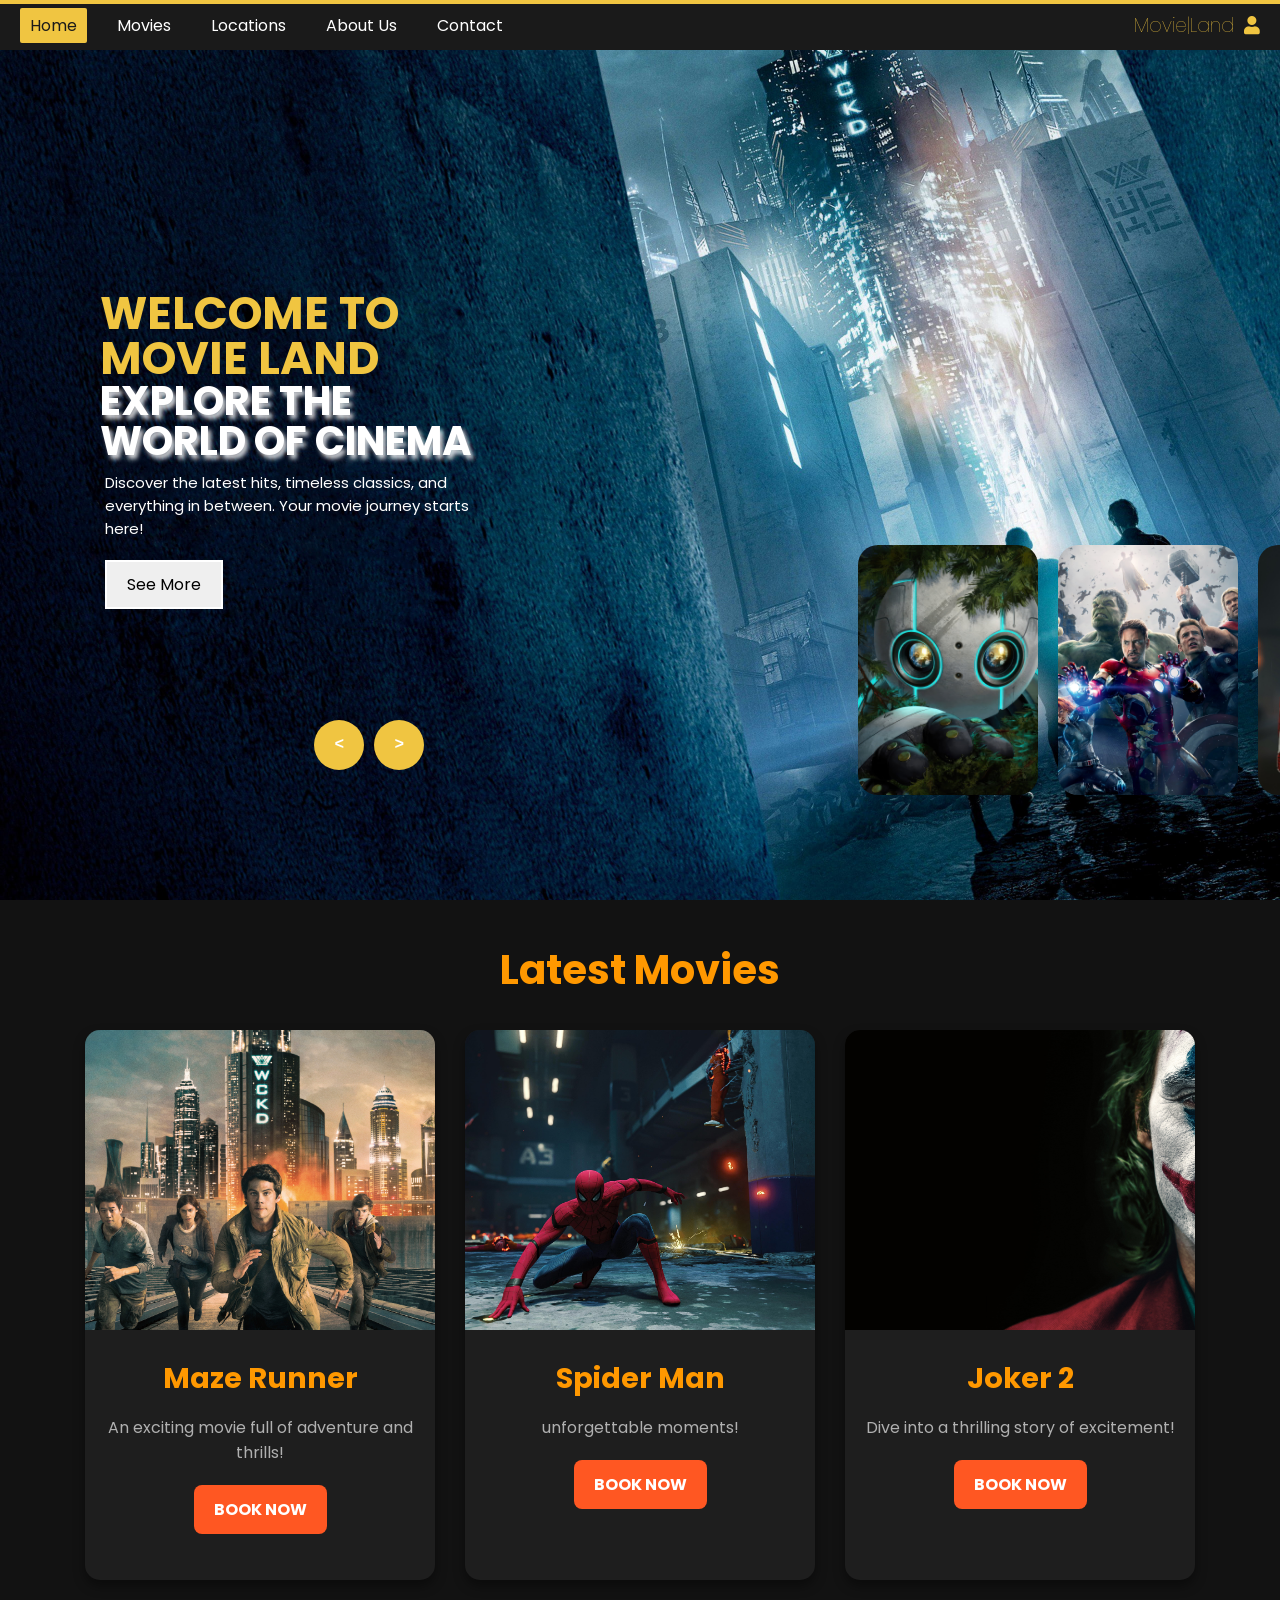
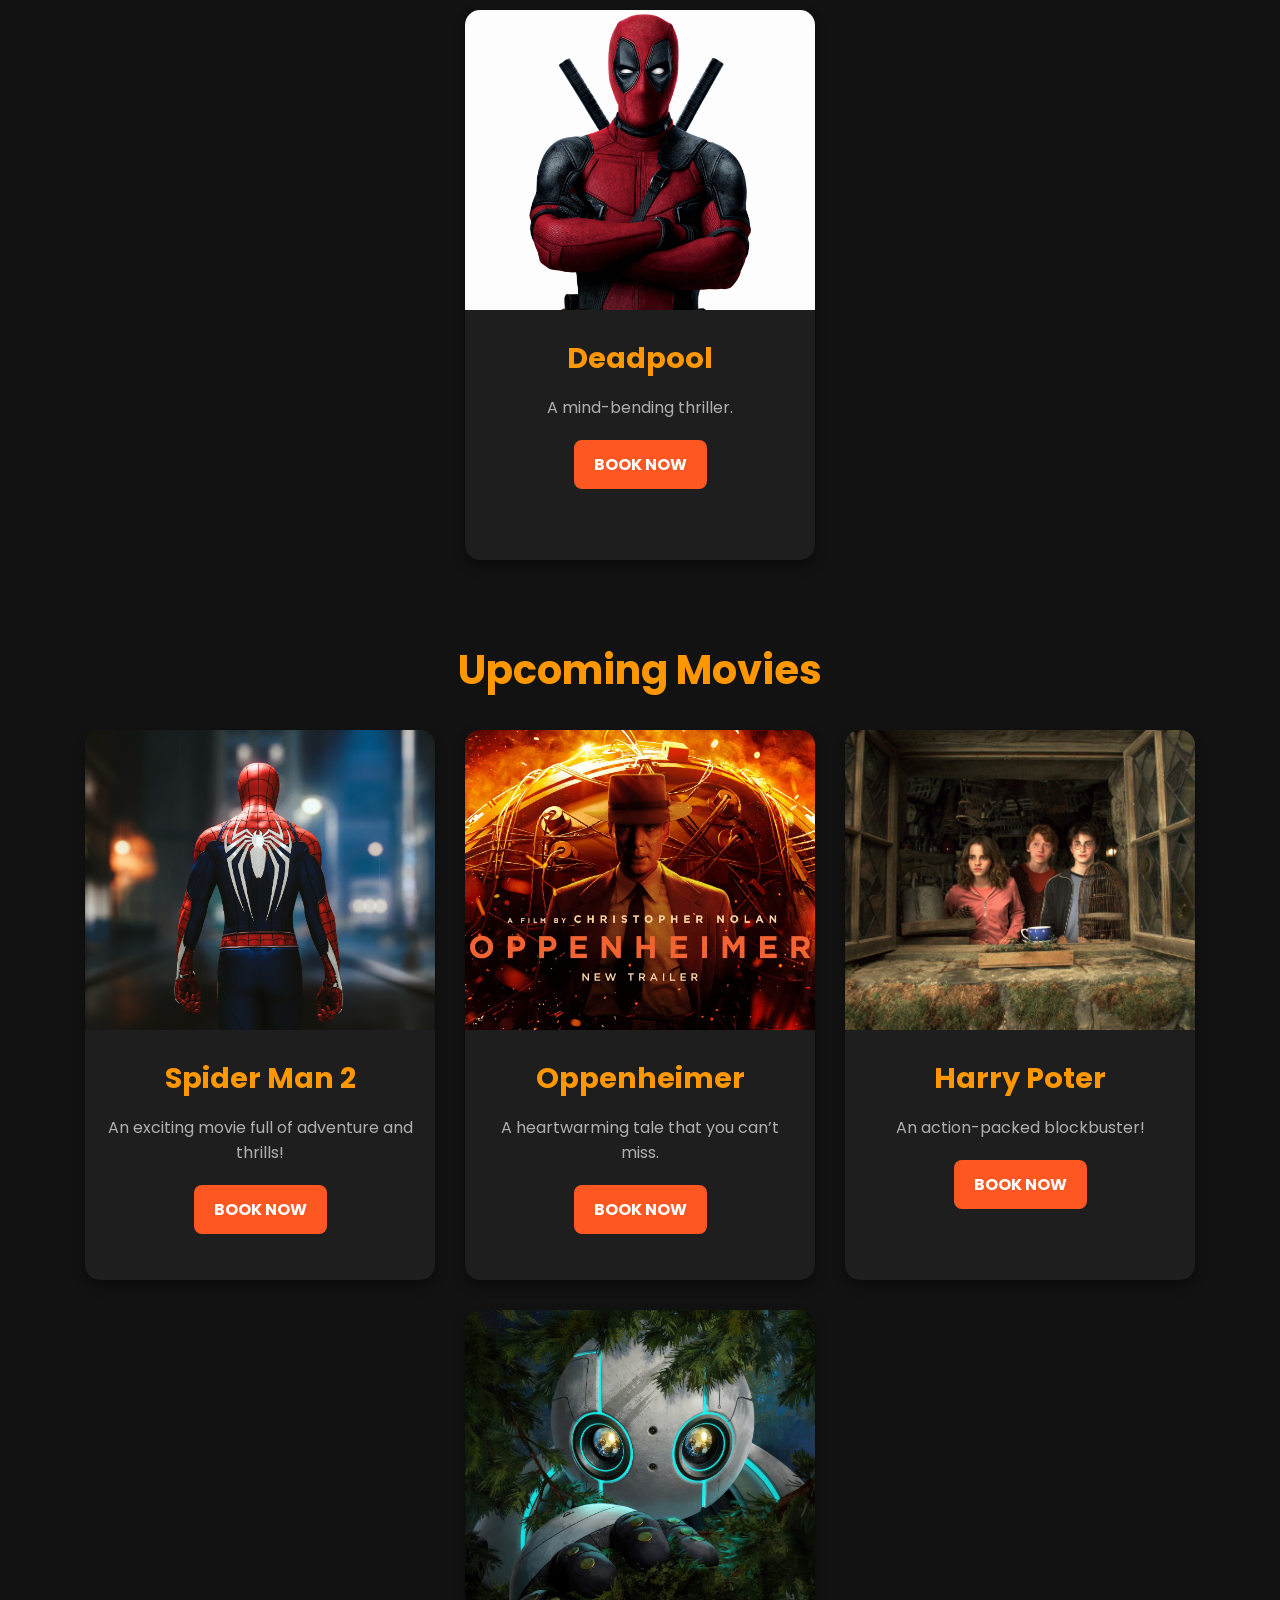
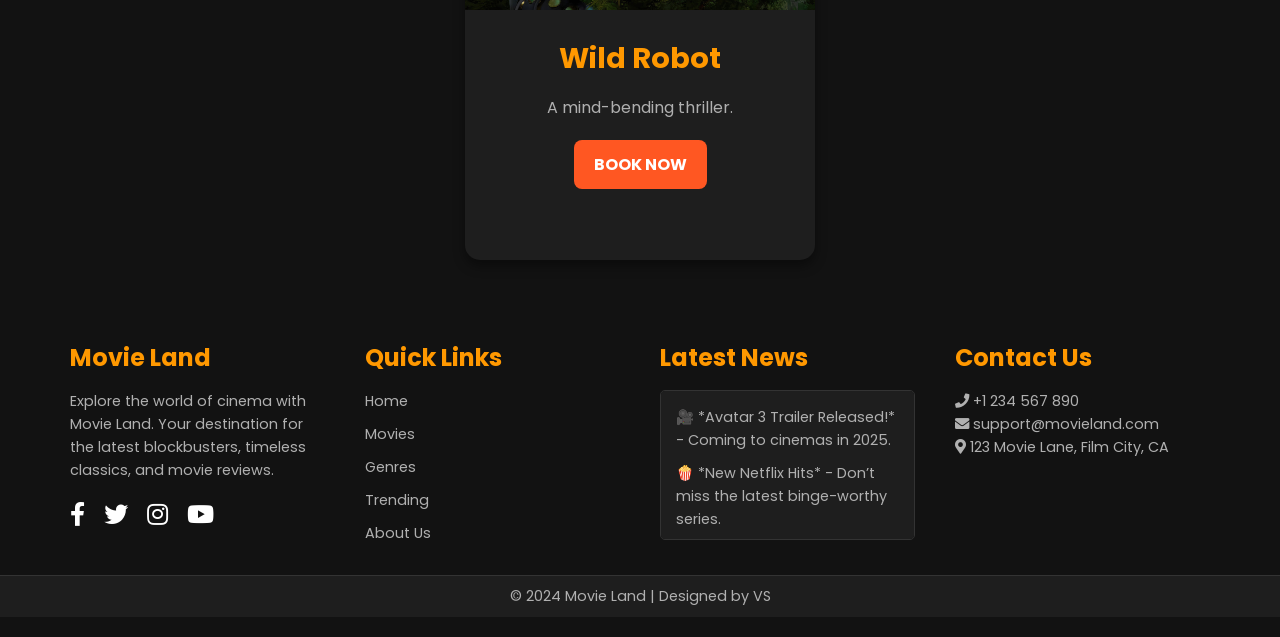
<file: demo/src/main/webapp/index.html>
<!DOCTYPE html>
<head>
    <meta name="viewport" content="width=device-width, initial-scale=1.0">
    <!-- title -->
    <title>Movie Land</title>
    <!-- external css link -->
    <link rel="stylesheet" href="CSS/style.css">
    <!-- font awesome cdn link -->
    <link href="https://cdnjs.cloudflare.com/ajax/libs/font-awesome/5.15.4/css/all.min.css" rel="stylesheet">
    <style>

    </style>
</head>
<body>
    <!-- navbar -->
    <header>
        <nav id="navMenu">
            <a href="" class="active">Home</a>
            <a href="">Movies</a>
            <a href="">Locations</a>
            <a href="">About Us</a>
            <a href="">Contact</a>
        </nav>

        <div class="logo-section">
            <a href="#" class="logo1">Movie|Land</a>
            <i class="fas fa-user login-icon"></i>
            <div class="hamburger" onclick="toggleMenu()">
                <div class="bar"></div>
                <div class="bar"></div>
                <div class="bar"></div>
            </div>
        </div>
    </header>

    <!-- carousal -->
    <div class="carousel">
        <div class="list">
            <div class="item" style="background-image: url(Assets/deadpool1.jpg);">
                <div class="content">
                    <div class="title">Welcome to Movie Land</div>
                    <div class="name">Explore the World of Cinema</div>
                    <div class="des">Discover the latest hits, timeless classics, and everything in between. Your movie journey starts here!</div>
                    <div class="btn">
                        <button>See More</button>
                    </div>
                </div>
            </div>

            <div class="item" style="background-image: url(Assets/maze_runner.jpg);">
                <div class="content">
                    <div class="title">Welcome to Movie Land</div>
                    <div class="name">Explore the World of Cinema</div>
                    <div class="des">Discover the latest hits, timeless classics, and everything in between. Your movie journey starts here!</div>
                    <div class="btn">
                        <button>See More</button>

                    </div>
                </div>
            </div>

            <div class="item" style="background-image: url(Assets/wildrobot.jpg);">
                <div class="content">
                    <div class="title">Welcome to Movie Land</div>
                    <div class="name">Explore the World of Cinema</div>
                    <div class="des">Discover the latest hits, timeless classics, and everything in between. Your movie journey starts here!</div>
                    <div class="btn">
                        <button>See More</button>

                    </div>
                </div>
            </div>

            <div class="item" style="background-image: url(Assets/image11.jpg);">
                <div class="content">
                    <div class="title">Welcome to Movie Land</div>
                    <div class="name">Explore the World of Cinema</div>
                    <div class="des">Discover the latest hits, timeless classics, and everything in between. Your movie journey starts here!</div>
                    <div class="btn">
                        <button>See More</button>

                    </div>
                </div>
            </div>

            <div class="item" style="background-image: url(Assets/spider.jpg);">
                <div class="content">
                    <div class="title">Welcome to Movie Land</div>
                    <div class="name">Explore the World of Cinema</div>
                    <div class="des">Discover the latest hits, timeless classics, and everything in between. Your movie journey starts here!</div>
                    <div class="btn">
                        <button>See More</button>

                    </div>
                </div>
            </div>

        </div>

        <!--next prev button-->
        <div class="arrows">
            <button class="prev"><</button>
            <button class="next">></button>
        </div>

        <!-- time running -->
        <div class="timeRunning"></div>
    </div>

    <!-- latest movies -->
    <section class="latest-movies">
        <h2>Latest Movies</h2>
        <div class="movie-cards-container">
            <!-- Card 1 -->
            <div class="movie-card">
                <img src="Assets/image1.jpg" alt="Movie 1">
                <div class="movie-details">
                    <h3>Maze Runner</h3>
                    <p>An exciting movie full of adventure and thrills!</p>
                    <button class="book-now-btn">Book Now</button>
                </div>
            </div>

            <!-- Card 2 -->
            <div class="movie-card">
                <img src="Assets/image2.jpg" alt="Movie 2">
                <div class="movie-details">
                    <h3>Spider Man</h3>
                    <p>unforgettable moments!</p>
                    <button class="book-now-btn">Book Now</button>
                </div>
            </div>

            <!-- Card 3 -->
            <div class="movie-card">
                <img src="Assets/image3.jpg" alt="Movie 3">
                <div class="movie-details">
                    <h3>Joker 2</h3>
                    <p>Dive into a thrilling story of excitement!</p>
                    <button class="book-now-btn">Book Now</button>
                </div>
            </div>

            <!-- Card 4 -->
            <div class="movie-card">
                <img src="Assets/image4.jpg" alt="Movie 4">
                <div class="movie-details">
                    <h3>Deadpool</h3>
                    <p>A mind-bending thriller.</p>
                    <button class="book-now-btn">Book Now</button>
                </div>
            </div>
        </div>
    </section>

    <!-- upcoming movies -->
    <section class="latest-movies">
        <h2>Upcoming Movies</h2>
        <div class="movie-cards-container">
            <!-- Card 1 -->
            <div class="movie-card">
                <img src="Assets/spider.jpg" alt="Movie 1">
                <div class="movie-details">
                    <h3>Spider Man 2</h3>
                    <p>An exciting movie full of adventure and thrills!</p>
                    <button class="book-now-btn">Book Now</button>
                </div>
            </div>

            <!-- Card 2 -->
            <div class="movie-card">
                <img src="Assets/oppen.jpeg" alt="Movie 2">
                <div class="movie-details">
                    <h3>Oppenheimer</h3>
                    <p>A heartwarming tale that you can’t miss.</p>
                    <button class="book-now-btn">Book Now</button>
                </div>
            </div>

            <!-- Card 3 -->
            <div class="movie-card">
                <img src="Assets/harry.jpg" alt="Movie 3">
                <div class="movie-details">
                    <h3>Harry Poter</h3>
                    <p>An action-packed blockbuster!</p>
                    <button class="book-now-btn">Book Now</button>
                </div>
            </div>

            <!-- Card 4 -->
            <div class="movie-card">
                <img src="Assets/wildrobot.jpg" alt="Movie 4">
                <div class="movie-details">
                    <h3>Wild Robot</h3>
                    <p>A mind-bending thriller.</p>
                    <button class="book-now-btn">Book Now</button>
                </div>
            </div>
        </div>
    </section>

    <!-- footer -->
    <footer class="footer">
        <div class="footer-container">
            <!-- Logo and About -->
            <div class="footer-section about">
                <h2>Movie Land</h2>
                <p>
                    Explore the world of cinema with Movie Land. Your destination for the latest blockbusters, timeless classics, and movie reviews.
                </p>
                <div class="social-icons">
                    <a href="#"><i class="fab fa-facebook-f"></i></a>
                    <a href="#"><i class="fab fa-twitter"></i></a>
                    <a href="#"><i class="fab fa-instagram"></i></a>
                    <a href="#"><i class="fab fa-youtube"></i></a>
                </div>
            </div>

            <!-- Quick Links -->
            <div class="footer-section links">
                <h2>Quick Links</h2>
                <ul>
                    <li><a href="#">Home</a></li>
                    <li><a href="#">Movies</a></li>
                    <li><a href="#">Genres</a></li>
                    <li><a href="#">Trending</a></li>
                    <li><a href="#">About Us</a></li>
                </ul>
            </div>

            <!-- Latest News -->
            <div class="footer-section news">
                <h2>Latest News</h2>
                <div class="news-alert">
                    <p>🎥 *Avatar 3 Trailer Released!* - Coming to cinemas in 2025.</p>
                    <p>🍿 *New Netflix Hits* - Don’t miss the latest binge-worthy series.</p>
                    <p>🎬 *Oscars 2024 Nominations* - Check out the top contenders!</p>
                </div>
            </div>

            <!-- Contact Info -->
            <div class="footer-section contact">
                <h2>Contact Us</h2>
                <p><i class="fas fa-phone"></i> +1 234 567 890</p>
                <p><i class="fas fa-envelope"></i> support@movieland.com</p>
                <p><i class="fas fa-map-marker-alt"></i> 123 Movie Lane, Film City, CA</p>
            </div>
        </div>
        <div class="footer-bottom">
            <p>&copy; 2024 Movie Land | Designed by VS</p>
        </div>
    </footer>

    <!-- carousal script -->
    <script src="script.js"></script>
    <script>
        function toggleMenu() {
            const nav = document.getElementById('navMenu');
            const bars = document.querySelectorAll('.bar');

            // Toggle active class for navigation
            nav.classList.toggle('active');
        }
    </script>

</body>
</html>
</file>
<file: demo/src/main/webapp/CSS/style.css>
@import url('https://fonts.googleapis.com/css2?family=Poppins:ital,wght@0,100;0,200;0,300;0,400;0,500;0,600;0,700;0,800;0,900;1,100;1,200;1,300;1,400;1,500;1,600;1,700;1,800;1,900&display=swap');
* {
    margin: 0;
    padding: 0;
    box-sizing: border-box;
    font-family: 'Poppins', sans-serif;
}
/*navbar css*/
header {
    width: 100%;
    height: auto;
    background-color: #1a1a1a;
    display: flex;
    align-items: center;
    justify-content: space-between;
    padding: 10px 20px;
    position: relative;
}
.logo-section {
    display: flex;
    align-items: center;
    gap: 10px;
}
.logo1 {
    font-size: 1.2rem;
    color: #f0c541;
    font-weight: 100;
    text-decoration: none;
}
.logo {
    width: 35px;
    height: 35px;
    border-radius: 50%;
    box-shadow: 0 4px 8px rgba(0, 0, 0, 0.1);
}
nav {
    display: flex;
    gap: 10px;
}
nav a {
    color: #fff;
    padding: 5px 10px;
    font-size: 16px;
    transition: 0.2s;
    text-decoration: none;
}
a.active {
    background: #f0c541;
    border-radius: 2px;
    color: #1a1a1a;
}
a:hover {
    background: #f0c541;
    border-radius: 2px;
    color: #1a1a1a;
}
.hamburger {
    display: none; /* Hidden by default */
    flex-direction: column; /* Stack bars vertically */
    cursor: pointer; /* Pointer cursor on hover */
}
.bar {
    width: 25px;
    height: 2px;
    background-color: #f0c541; /* Color of the bars */
    margin: 3px 0; /* Space between bars */
    transition: all 0.3s ease; /* Transition for smooth effect */
}
.login-icon {
    right: 5px; /* Adjust the position */
    font-size: 18px; /* Size of the login icon */
    color: #f0c541; /* Color of the icon */
    cursor: pointer; /* Pointer cursor on hover */
}
@media screen and (max-width: 768px) {
    .hamburger {
        display: flex; /* Show hamburger menu in mobile view */
        z-index: 10; /* Ensure it is above other elements */
        position: relative; /* Position relative for stacking context */
        margin-left:auto; /* Align it to the right */
        transition-duration :0.3s ; /* Smooth transition for hamburger menu */
        transform-origin : center ; /* Set transform origin for rotation effect */
    }
    nav {
        display: flex;
        flex-direction: column; /* Stack menu items vertically */
        width: 100%; /* Full width for mobile view */
        position: absolute; /* Position below the header */
        top: 100%;
        left: 0;
        background-color: #1a1a1a;
        padding: 0 5px 0px 5px;
        overflow: hidden; /* Hide overflowing items */
        max-height: 0; /* Initially collapsed */
        transition: max-height 0.3s ease-out; /* Smooth dropdown effect */
    }
    nav.active {
        max-height: 300px; /* Expand to fit all items */
    }
    nav a {
        width :100% ;
        text-align : center ;
        padding :10px ;
        margin-bottom :5px ;
    }
    .logo-section {
        width :100% ;
        justify-content : space-between ;
        align-items : center ;
    }
}
/* Header Section */
header {
    width: 100%;
    max-width: 100%;
    height: 50px;
    display: flex;
    align-items: center;
    justify-content: space-between;
    padding: 0 20px;
    background-color: #1a1a1a;
    position: relative;
    z-index: 1000;
}
header nav a {
    color: #fff; /* Golden color for navigation links */
    padding: 5px 10px;
    font-size: 16px;
    transition: 0.2s;
    text-decoration: none;
    margin-right: 10px; /* Spacing between navigation links */
}
a.active {
    background: #f0c541; /* Golden highlight for active link */
    border-radius: 2px;
}
a:hover {
    background: #f0c541; /* Golden highlight on hover */
    border-radius: 2px;
}
/* Carousel Section */
.carousel {
    width: 100vw;
    height: 100vh;
    margin-top: -50px;
    overflow: hidden;
    position: relative;
}
.carousel .list .item {
    width: 180px;
    height: 250px;
    position: absolute;
    top: 80%;
    transform: translateY(-70%);
    left: 70%;
    border-radius: 20px;
    box-shadow: 0 25px 50px rgba(0, 0, 0, 0.3);
    background-position: 50% 50%;
    background-size: cover;
    z-index: 100;
    transition: 1s;
}
.carousel .list .item:nth-child(1),
.carousel .list .item:nth-child(2) {
    top: 0;
    left: 0;
    transform: translate(0, 0);
    border-radius: 0;
    width: 100%;
    height: 100%;
}
.carousel .list .item:nth-child(3) {
    left: 67%;
}
.carousel .list .item:nth-child(4) {
    left: calc(67% + 200px);
}
.carousel .list .item:nth-child(5) {
    left: calc(67% + 400px);
}
.carousel .list .item:nth-child(6) {
    left: calc(67% + 600px);
}
.carousel .list .item:nth-child(n+7) {
    left: calc(67% + 800px);
    opacity: 0;
}
.list .item .content {
    position: absolute;
    top: 50%;
    left: 100px;
    transform: translateY(-50%);
    width: 400px;
    text-align: left;
    color: #fff;
    display: none;
}
.list .item:nth-child(2) .content {
    display: block;
}
.content .title {
    font-size: 45px;
    text-transform: uppercase;
    color: #f0c541; /* Golden color for title */
    font-weight: bold;
    line-height: 1;
    opacity: 0;
    animation: animate 1s ease-in-out 0.3s 1 forwards;
}
.content .name {
    font-size: 40px;
    text-transform: uppercase;
    font-weight: bold;
    line-height: 1;
    text-shadow: 3px 4px 4px rgba(255, 255, 255, 0.8);
    opacity: 0;
    animation: animate 1s ease-in-out 0.6s 1 forwards;
}
.content .des {
    margin-top: 10px;
    margin-bottom: 20px;
    font-size: 15px;
    margin-left: 5px;
    opacity: 0;
    animation: animate 1s ease-in-out 0.9s 1 forwards;
}
.content .btn {
    margin-left: 5px;
    opacity: 0;
    animation: animate 1s ease-in-out 1.2s 1 forwards;
}
.content .btn button {
    padding: 10px 20px;
    border: none;
    cursor: pointer;
    font-size: 16px;
    border: 2px solid #fff;
}
.content .btn button:nth-child(1) {
    margin-right: 15px;
}
.content .btn button:nth-child(2) {
    background: transparent;
    color: #f0c541; /* Golden color for buttons */
    border: 2px solid #fff;
    transition: 0.3s;
}
.content .btn button:nth-child(2):hover {
    background-color: #f0c541; /* Golden background on hover */
    color: #fff;
    border-color: #f0c541;
}
@keyframes animate {
    from {
        opacity: 0;
        transform: translate(0, 100px);
        filter: blur(33px);
    }
    to {
        opacity: 1;
        transform: translate(0);
        filter: blur(0);
    }
}
/* Next/Prev Arrows */
.arrows {
    position: absolute;
    top: 80%;
    right: 52%;
    z-index: 100;
    width: 300px;
    max-width: 30%;
    display: flex;
    gap: 10px;
    align-items: center;
}
.arrows button {
    width: 50px;
    height: 50px;
    border-radius: 50%;
    background-color: #f0c541; /* Golden color for arrows */
    color: #fff;
    border: none;
    outline: none;
    font-size: 16px;
    font-family: monospace;
    font-weight: bold;
    transition: 0.5s;
    cursor: pointer;
}
.arrows button:hover {
    background: #fff;
    color: #000;
}
/* Time Running */
.carousel .timeRunning {
    position: absolute;
    z-index: 1000;
    width: 0%;
    height: 4px;
    background-color: #f0c541; /* Golden color for time running */
    left: 0;
    top: 0;
    animation: runningTime 7s linear 1 forwards;
}
@keyframes runningTime {
    from {
        width: 0%;
    }
    to {
        width: 100%;
    }
}
/* Responsive Design */
@media screen and (max-width: 999px) {
    header {
        padding: 0 10px;
    }
    .list .item .content {
        left: 20px;
        width: 80%;
    }
}
/* General Section Styling */
.latest-movies {
    padding: 40px 20px;
    background-color: #121212;
    color: #fff;
    text-align: center;
}
.latest-movies h2 {
    font-size: 2.5rem;
    margin-bottom: 30px;
    color: #ff9800;
    position: relative;
    display: inline-block;
    cursor: pointer;
    transition: color 0.3s ease;
}
.latest-movies h2:hover {
    color: #ff5722;
}
.latest-movies h2::after {
    content: '';
    position: absolute;
    width: 0;
    height: 3px;
    bottom: -5px;
    left: 0;
    background-color: #ff5722;
    transition: width 0.3s ease;
}
.latest-movies h2:hover::after {
    width: 100%;
}
/* Cards Container */
.movie-cards-container {
    display: flex;
    flex-wrap: wrap;
    gap: 30px;
    justify-content: center;
}
/* Individual Card Styling */
.movie-card {
    background-color: #1e1e1e;
    border-radius: 15px;
    overflow: hidden;
    width: 350px;
    height: 550px;
    transition: transform 0.3s ease, box-shadow 0.3s ease;
    box-shadow: 0 6px 12px rgba(0, 0, 0, 0.4);
}
.movie-card:hover {
    transform: scale(1.05);
    box-shadow: 0 10px 20px rgba(0, 0, 0, 0.5);
}
.movie-card img {
    width: 100%;
    height: 300px;
    object-fit: cover;
}
/* Card Details */
.movie-details {
    padding: 20px;
    text-align: center;
}
.movie-details h3 {
    font-size: 1.8rem;
    margin-bottom: 15px;
    color: #ff9800;
}
.movie-details p {
    font-size: 1rem;
    color: #b0b0b0;
    margin-bottom: 20px;
}
/* Book Now Button */
.book-now-btn {
    display: inline-block;
    padding: 12px 20px;
    background-color: #ff5722;
    border: none;
    color: white;
    font-size: 1rem;
    font-weight: bold;
    text-transform: uppercase;
    border-radius: 8px;
    cursor: pointer;
    transition: background-color 0.3s ease, transform 0.3s ease;
}
.book-now-btn:hover {
    background-color: #e64a19;
    transform: translateY(-3px);
}
/* Responsive Design */
@media (max-width: 992px) {
    .movie-card {
        width: 350px;
        height: 500px;
    }
}
@media (max-width: 768px) {
    .movie-card {
        width: 100%;
        height: auto;
    }
    .latest-movies h2 {
        font-size: 2rem;
    }
}
@media (max-width: 480px) {
    .movie-card img {
        height: 250px;
    }
    .movie-details h3 {
        font-size: 1.5rem;
    }
    .movie-details p {
        font-size: 0.9rem;
    }
}
/* Footer Social Media Icons */
.social-icons {
    margin-top: 15px;
}
.social-icons a {
    color: #fff;
    font-size: 1.5rem;
    margin-right: 15px;
    transition: color 0.3s;
    text-decoration: none;
}
.social-icons a:hover {
    color: #ff9800;
}
/* Footer Styling */
.footer {
    background: #121212;
    color: #fff;
    padding: 20px 0;
}
.footer-container {
    display: flex;
    flex-wrap: wrap;
    justify-content: space-between;
    padding: 0 50px;
}
.footer-section {
    flex: 1;
    margin: 20px;
    min-width: 250px;
}
.footer-section h2 {
    color: #ff9800;
    margin-bottom: 15px;
    font-size: 1.5rem;
}
.footer-section p,
.footer-section ul {
    color: #b0b0b0;
    font-size: 0.9rem;
    line-height: 1.6;
}
.footer-section ul li {
    list-style: none;
    margin-bottom: 10px;
}
.footer-section ul li a {
    color: #b0b0b0;
    text-decoration: none;
    transition: color 0.3s;
}
.footer-section ul li a:hover {
    color: #ff9800;
}
/* Latest News Section */
.news-alert {
    background: #1e1e1e;
    padding: 15px;
    border: 1px solid #333;
    border-radius: 5px;
    max-height: 150px; /* Controls height of the news section */
    overflow-y: auto; /* Enables scrolling for longer news lists */
}
.news-alert p {
    color: #b0b0b0;
    font-size: 0.9rem;
    margin-bottom: 10px;
}
/* Footer Bottom */
.footer-bottom {
    text-align: center;
    padding: 10px;
    background: #1e1e1e;
    color: #b0b0b0;
    font-size: 0.9rem;
    border-top: 1px solid #333;
}
.search-container {
    display: flex;
    align-items: center;
    margin-left: auto; /* Push the search bar to the right */
}
.search-input {
    padding: 5px 10px;
    font-size: 14px;
    border: 2px solid #fff;
    border-radius: 4px;
    background-color: transparent;
    color: #fff;
    margin-right: 10px;
}
.search-btn {
    background-color: transparent;
    border: none;
    color: #f0c541; /* Golden color for icon */
    font-size: 18px;
    cursor: pointer;
    transition: 0.3s;
}
.search-btn:hover {
    color: #fff;
}
.login-icon {
    right: 5px; /* Adjust the position */
    font-size: 18px; /* Size of the login icon */
    color: #f0c541; /* Color of the icon */
    cursor: pointer;
}
.login-icon:hover {
    color: #f8f8f8;
    background-color: #1a1a1a;
}
</file>
